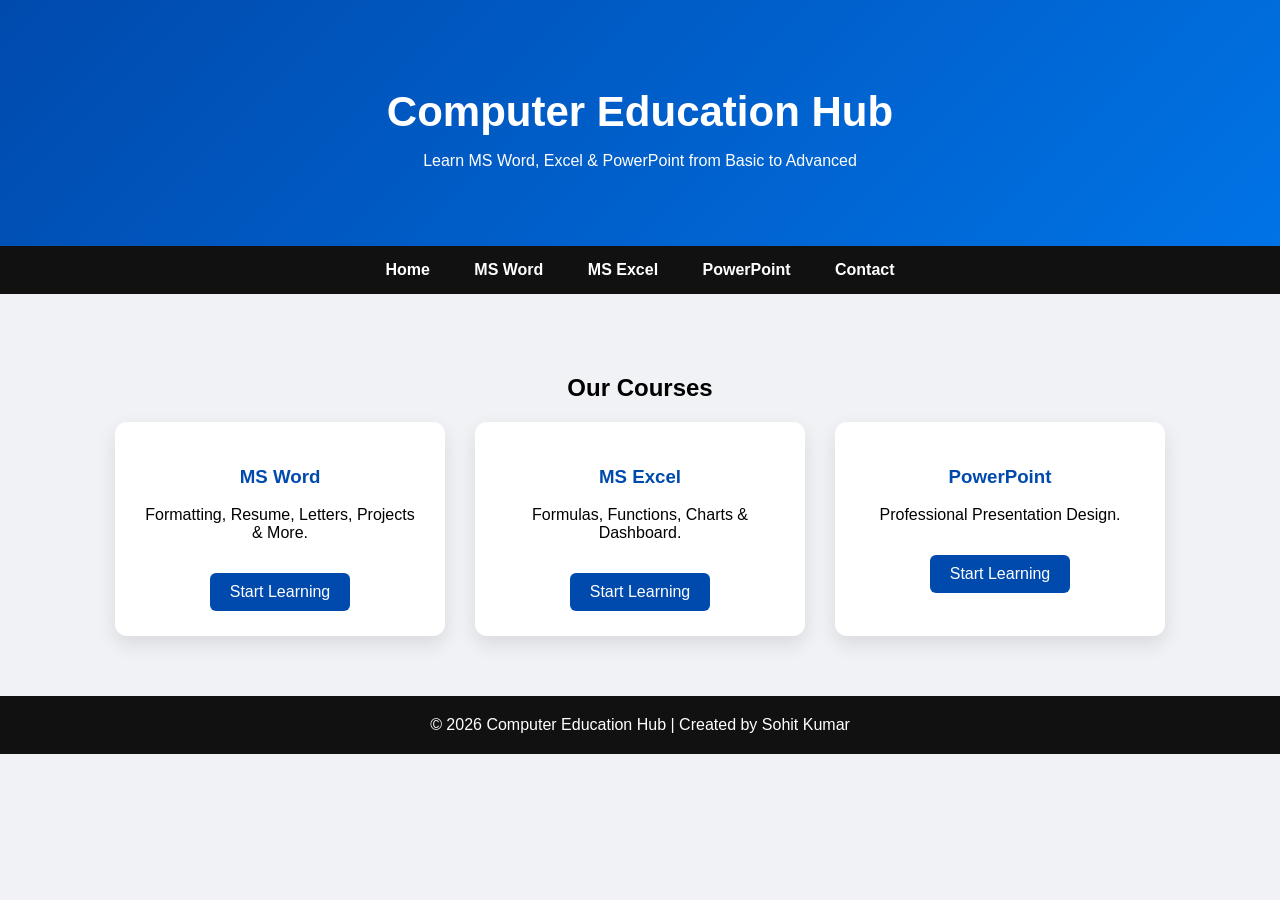
<file: index.html>
<!DOCTYPE html>
<html lang="en">
<head>
<meta charset="UTF-8">
<meta name="viewport" content="width=device-width, initial-scale=1.0">
<title>Computer Education Hub</title>

<style>
body {
    margin: 0;
    font-family: 'Segoe UI', sans-serif;
    background: #f0f2f5;
}

header {
    background: linear-gradient(135deg, #004aad, #0073e6);
    color: white;
    padding: 60px 20px;
    text-align: center;
}

header h1 {
    font-size: 42px;
    margin-bottom: 10px;
}

nav {
    background: #111;
    padding: 15px;
    text-align: center;
}

nav a {
    color: white;
    margin: 20px;
    text-decoration: none;
    font-weight: 600;
    font-size: 16px;
}

nav a:hover {
    color: #00c3ff;
}

.section {
    padding: 60px 20px;
    text-align: center;
}

.card-container {
    display: flex;
    justify-content: center;
    flex-wrap: wrap;
    gap: 30px;
}

.card {
    background: white;
    width: 280px;
    padding: 25px;
    border-radius: 12px;
    box-shadow: 0 8px 20px rgba(0,0,0,0.1);
    transition: 0.3s;
}

.card:hover {
    transform: translateY(-10px);
}

.card h3 {
    color: #004aad;
}

.button {
    display: inline-block;
    padding: 10px 20px;
    margin-top: 15px;
    background: #004aad;
    color: white;
    border-radius: 6px;
    text-decoration: none;
}

.button:hover {
    background: #0073e6;
}

footer {
    background: #111;
    color: white;
    text-align: center;
    padding: 20px;
}
</style>

</head>

<body>

<header>
    <h1>Computer Education Hub</h1>
    <p>Learn MS Word, Excel & PowerPoint from Basic to Advanced</p>
</header>

<nav>
    <a href="#">Home</a>
    <a href="Word.html">MS Word</a>
    <a href="Excel.html">MS Excel</a>
    <a href="PowerPoint.html">PowerPoint</a>
    <a href="Contact.html">Contact</a>
</nav>

<section class="section">
    <h2>Our Courses</h2>

    <div class="card-container">

        <div class="card">
            <h3>MS Word</h3>
            <p>Formatting, Resume, Letters, Projects & More.</p>
            <a href="Word.html" class="button">Start Learning</a>
        </div>

        <div class="card">
            <h3>MS Excel</h3>
            <p>Formulas, Functions, Charts & Dashboard.</p>
            <a href="Excel.html" class="button">Start Learning</a>
        </div>

        <div class="card">
            <h3>PowerPoint</h3>
            <p>Professional Presentation Design.</p>
            <a href="PowerPoint.html" class="button">Start Learning</a>
        </div>

    </div>
</section>

<footer>
    © 2026 Computer Education Hub | Created by Sohit Kumar
</footer>

</body>
</html>
</file>
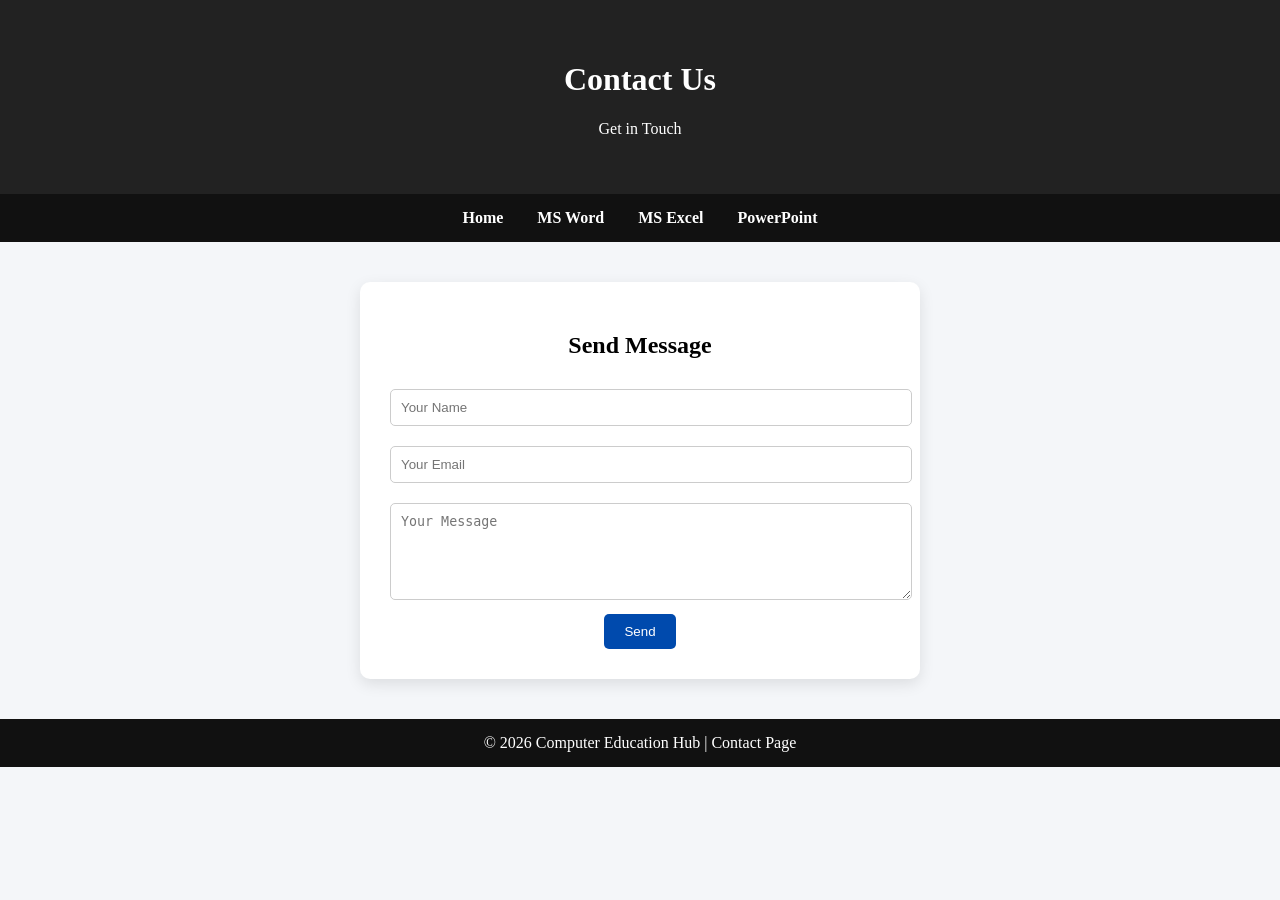
<file: Contact.html>
<!DOCTYPE html>
<html>
<head>
<title>Contact - Computer Education Hub</title>
<style>
body{margin:0;font-family:Segoe UI;background:#f4f6f9;}
header{background:#222;color:white;padding:40px;text-align:center;}
nav{background:#111;padding:15px;text-align:center;}
nav a{color:white;margin:15px;text-decoration:none;font-weight:600;}
section{padding:40px;text-align:center;}
form{background:white;padding:30px;margin:auto;width:90%;max-width:500px;
border-radius:10px;box-shadow:0 5px 15px rgba(0,0,0,0.1);}
input,textarea{width:100%;padding:10px;margin:10px 0;border:1px solid #ccc;
border-radius:5px;}
button{background:#004aad;color:white;padding:10px 20px;border:none;
border-radius:5px;cursor:pointer;}
button:hover{background:#0073e6;}
footer{background:#111;color:white;text-align:center;padding:15px;}
</style>
</head>
<body>

<header>
<h1>Contact Us</h1>
<p>Get in Touch</p>
</header>

<nav>
<a href="Index.html">Home</a>
<a href="Word.html">MS Word</a>
<a href="Excel.html">MS Excel</a>
<a href="PowerPoint.html">PowerPoint</a>
</nav>

<section>
<form>
<h2>Send Message</h2>
<input type="text" placeholder="Your Name" required>
<input type="email" placeholder="Your Email" required>
<textarea rows="5" placeholder="Your Message"></textarea>
<button type="submit">Send</button>
</form>
</section>

<footer>
© 2026 Computer Education Hub | Contact Page
</footer>

</body>
</html>
</file>
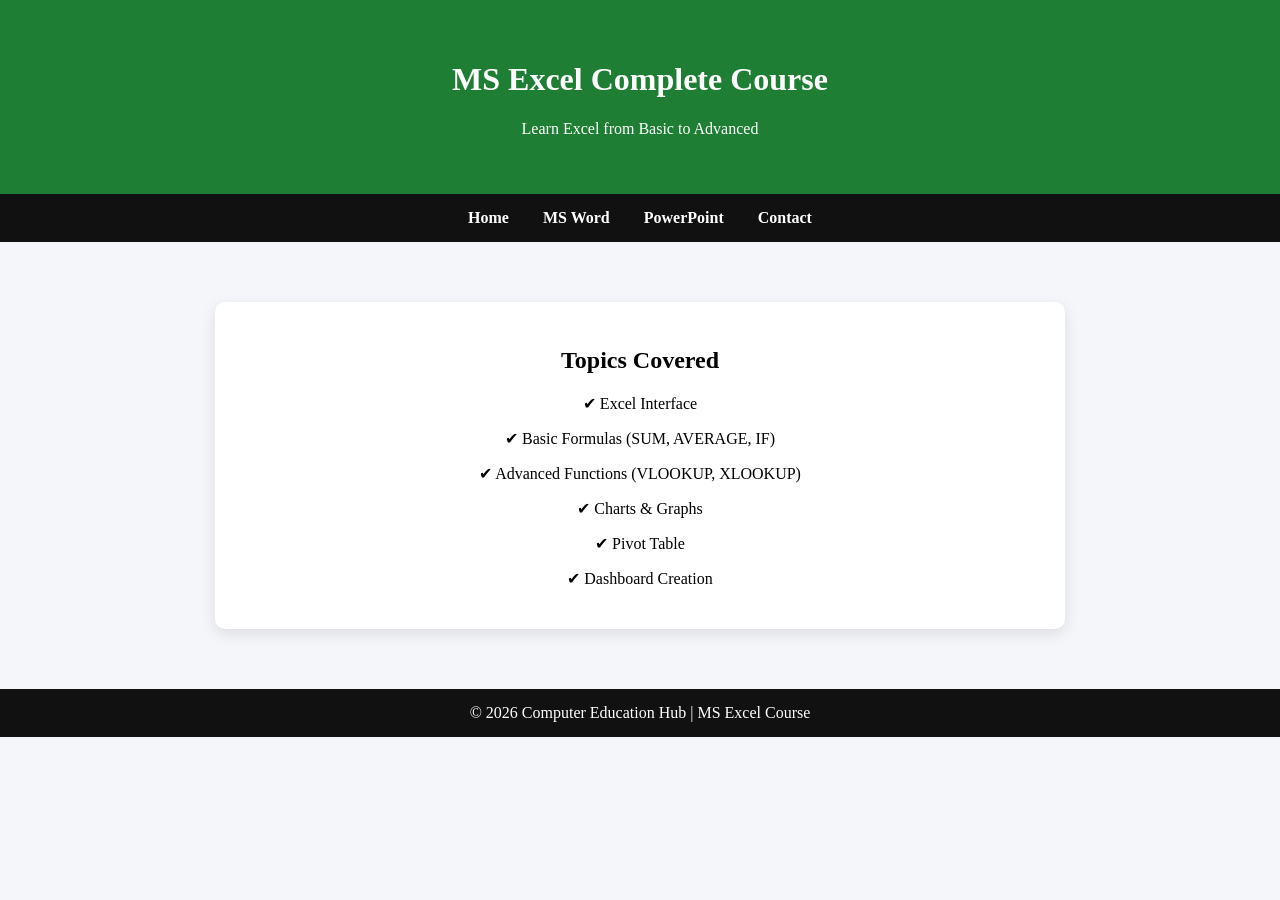
<file: Excel.html>
<!DOCTYPE html>
<html>
<head>
<title>MS Excel - Computer Education Hub</title>
<style>
body{margin:0;font-family:Segoe UI;background:#f4f6f9;}
header{background:#1e7e34;color:white;padding:40px;text-align:center;}
nav{background:#111;padding:15px;text-align:center;}
nav a{color:white;margin:15px;text-decoration:none;font-weight:600;}
section{padding:40px;text-align:center;}
.card{background:white;margin:20px auto;padding:25px;width:80%;max-width:800px;
border-radius:10px;box-shadow:0 5px 15px rgba(0,0,0,0.1);}
footer{background:#111;color:white;text-align:center;padding:15px;}
</style>
</head>
<body>

<header>
<h1>MS Excel Complete Course</h1>
<p>Learn Excel from Basic to Advanced</p>
</header>

<nav>
<a href="index.html">Home</a>
<a href="Word.html">MS Word</a>
<a href="PowerPoint.html">PowerPoint</a>
<a href="Contact.html">Contact</a>
</nav>

<section>
<div class="card">
<h2>Topics Covered</h2>
<p>✔ Excel Interface</p>
<p>✔ Basic Formulas (SUM, AVERAGE, IF)</p>
<p>✔ Advanced Functions (VLOOKUP, XLOOKUP)</p>
<p>✔ Charts & Graphs</p>
<p>✔ Pivot Table</p>
<p>✔ Dashboard Creation</p>
</div>
</section>

<footer>
© 2026 Computer Education Hub | MS Excel Course
</footer>

</body>
</html>
</file>
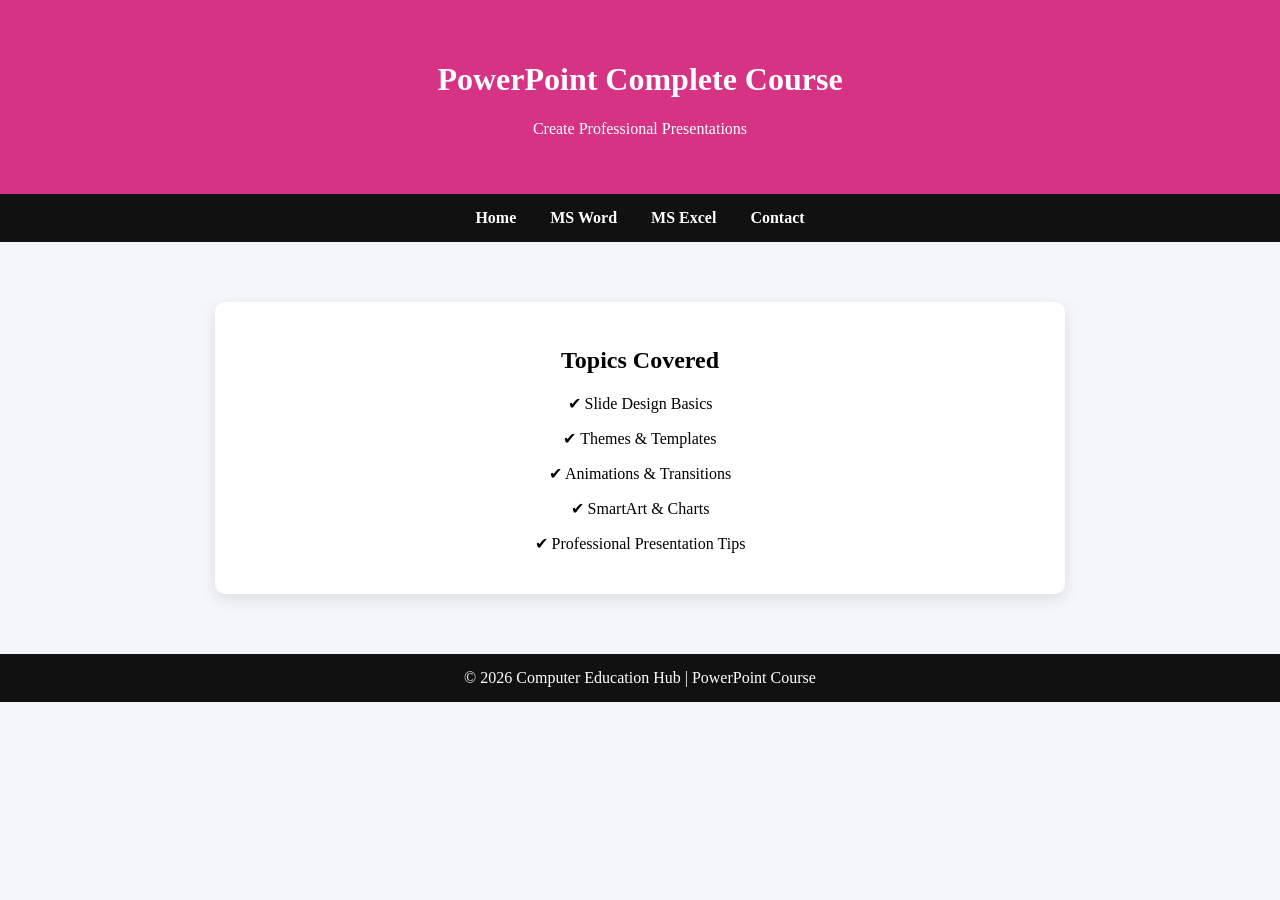
<file: PowerPoint.html>
<!DOCTYPE html>
<html>
<head>
<title>PowerPoint - Computer Education Hub</title>
<style>
body{margin:0;font-family:Segoe UI;background:#f4f6f9;}
header{background:#d63384;color:white;padding:40px;text-align:center;}
nav{background:#111;padding:15px;text-align:center;}
nav a{color:white;margin:15px;text-decoration:none;font-weight:600;}
section{padding:40px;text-align:center;}
.card{background:white;margin:20px auto;padding:25px;width:80%;max-width:800px;
border-radius:10px;box-shadow:0 5px 15px rgba(0,0,0,0.1);}
footer{background:#111;color:white;text-align:center;padding:15px;}
</style>
</head>
<body>

<header>
<h1>PowerPoint Complete Course</h1>
<p>Create Professional Presentations</p>
</header>

<nav>
<a href="index.html">Home</a>
<a href="Word.html">MS Word</a>
<a href="Excel.html">MS Excel</a>
<a href="Contact.html">Contact</a>
</nav>

<section>
<div class="card">
<h2>Topics Covered</h2>
<p>✔ Slide Design Basics</p>
<p>✔ Themes & Templates</p>
<p>✔ Animations & Transitions</p>
<p>✔ SmartArt & Charts</p>
<p>✔ Professional Presentation Tips</p>
</div>
</section>

<footer>
© 2026 Computer Education Hub | PowerPoint Course
</footer>

</body>
</html>
</file>
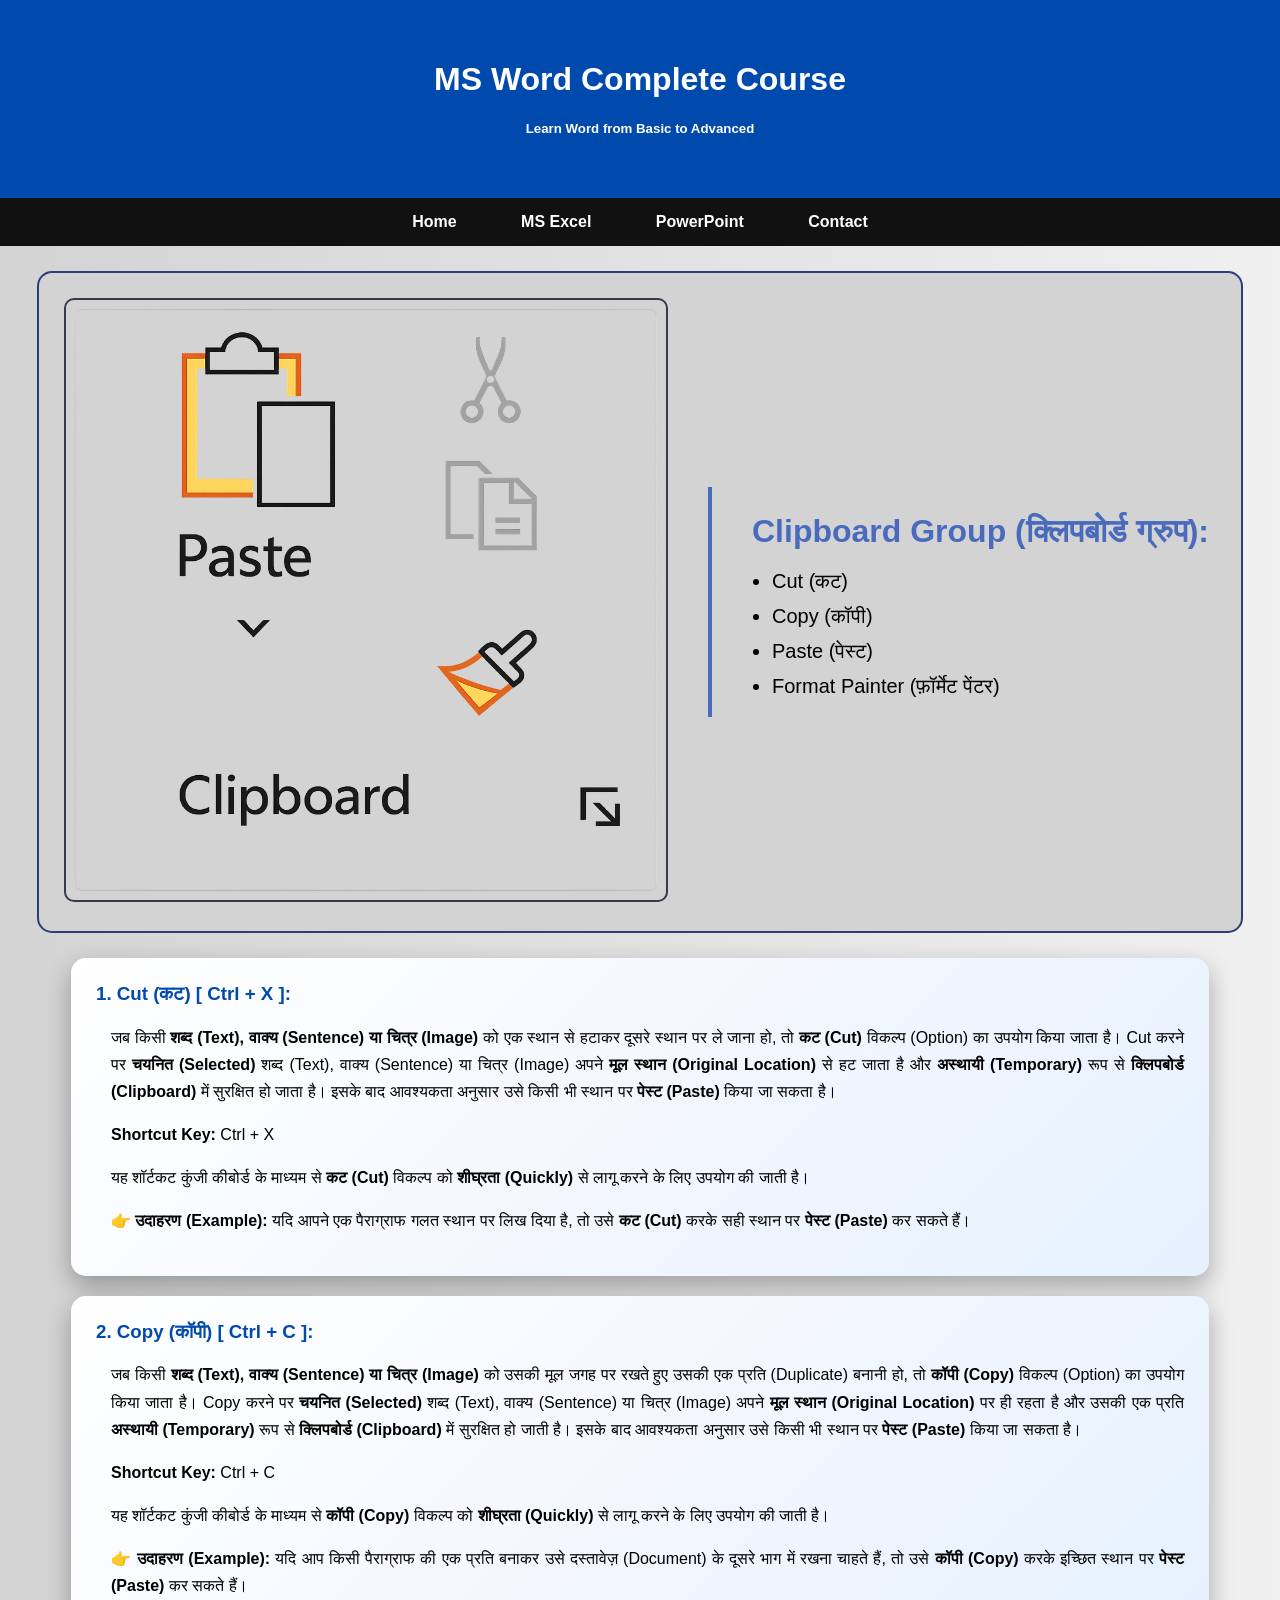
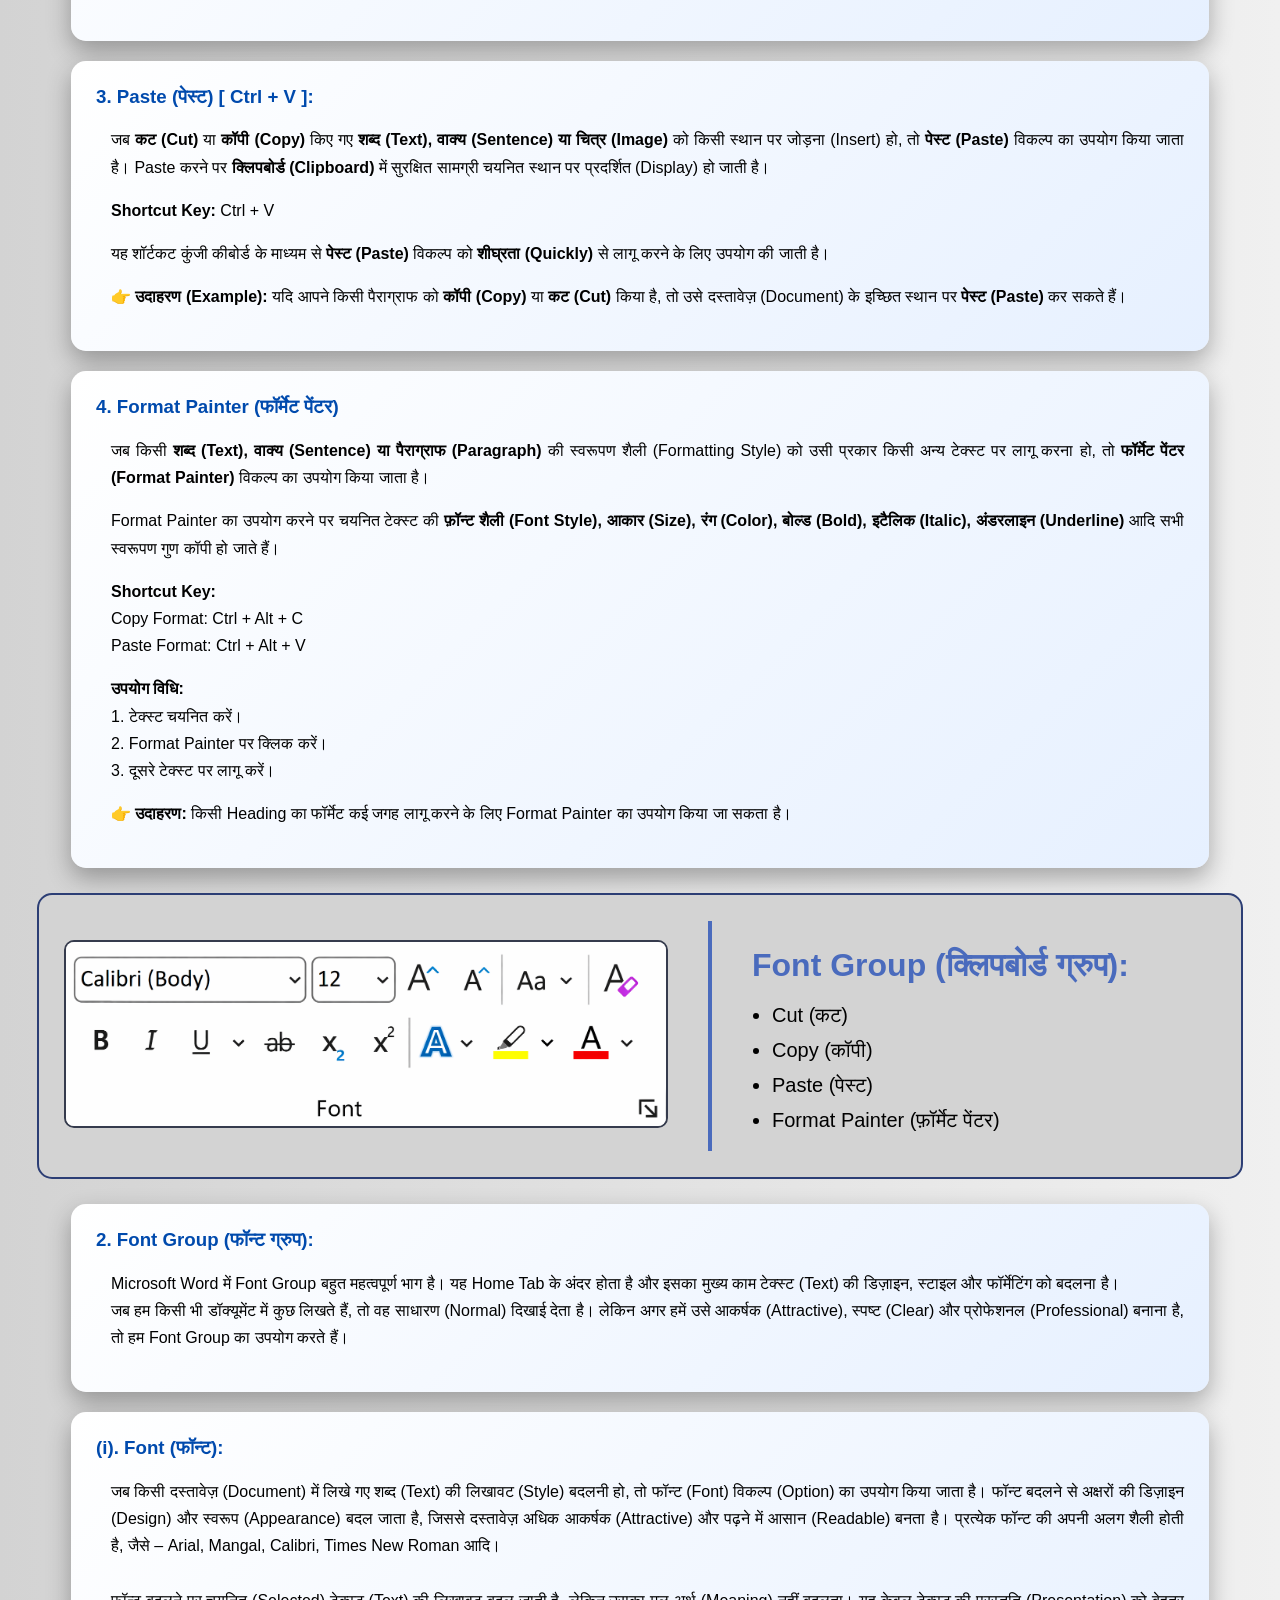
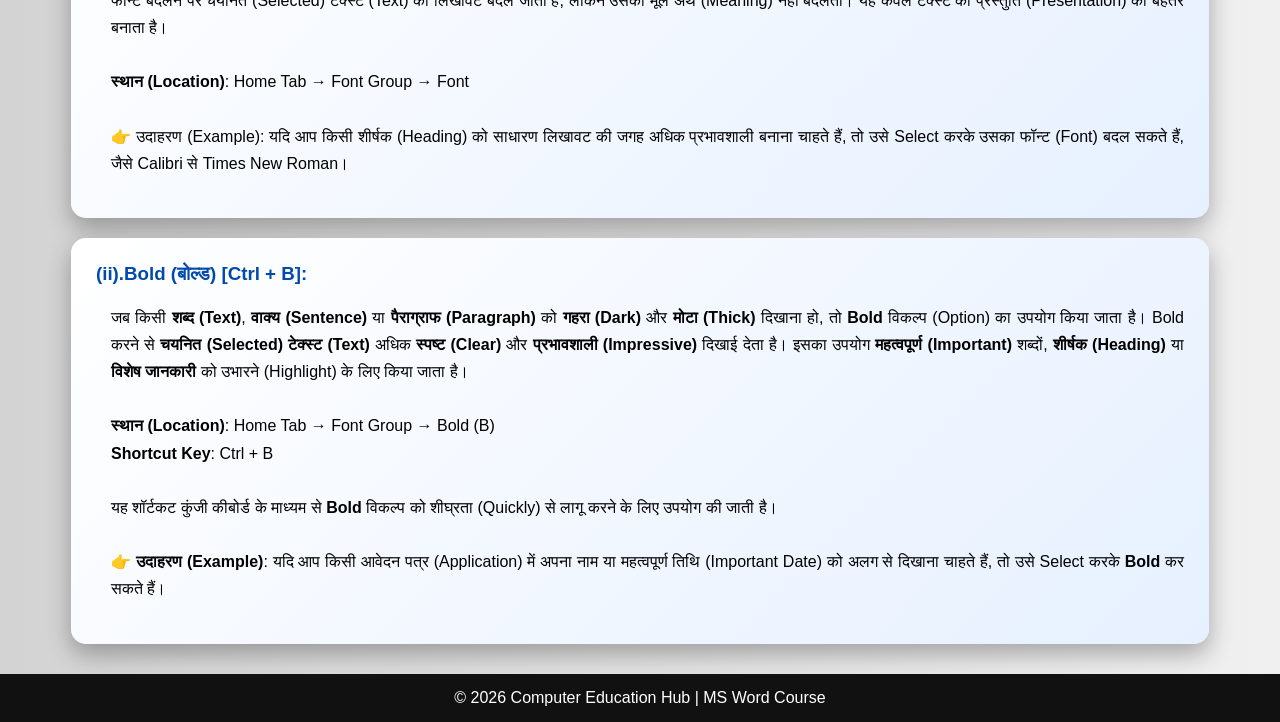
<file: Word Home Tab.html>
<!DOCTYPE html>
<html lang="en">

<head>
    <meta charset="UTF-8">
    <meta name="viewport" content="width=device-width, initial-scale=1.0">
    <title>MS Word - Computer Education Hub</title>
    <link rel="stylesheet" href="Word Home Tab.css">
</head>

<body>

<header>
    <h1>MS Word Complete Course</h1>
    <h5>Learn Word from Basic to Advanced</h5>
</header>

<nav>
    <a href="index.html">Home</a>
    <a href="Excel.html">MS Excel</a>
    <a href="PowerPoint.html">PowerPoint</a>
    <a href="Contact.html">Contact</a>
</nav>

<div class="Group-container">

    <div class="Group-Image">
        <img src="https://sohitprofessional.github.io/Computer-Education/Word-Image/Word Clipboard.png" alt="Clipboard Image" width="200" height="200">
    </div>

    <div class="Group-Divider"></div>

    <div class="Group">
        <h2>Clipboard Group (क्लिपबोर्ड ग्रुप):</h2>
        <ul>
            <li>Cut (कट)</li>
            <li>Copy (कॉपी)</li>
            <li>Paste (पेस्ट)</li>
            <li>Format Painter (फ़ॉर्मेट पेंटर)</li>
        </ul>
    </div>

</div>

<div class="container">
    <h3>1. Cut (कट) [ Ctrl + X ]:</h3>

    <p>
        जब किसी <b>शब्द (Text), वाक्य (Sentence) या चित्र (Image)</b> को एक स्थान से हटाकर
        दूसरे स्थान पर ले जाना हो, तो <b>कट (Cut)</b> विकल्प (Option) का उपयोग किया जाता है। 
        Cut करने पर <b>चयनित (Selected)</b> शब्द (Text), वाक्य (Sentence) या चित्र (Image) 
        अपने <b>मूल स्थान (Original Location)</b> से हट जाता है और <b>अस्थायी (Temporary)</b> 
        रूप से <b>क्लिपबोर्ड (Clipboard)</b> में सुरक्षित हो जाता है। इसके बाद आवश्यकता अनुसार उसे 
        किसी भी स्थान पर <b>पेस्ट (Paste)</b> किया जा सकता है।
    </p>

    <p><b>Shortcut Key:</b> Ctrl + X</p>

    <p>
        यह शॉर्टकट कुंजी कीबोर्ड के माध्यम से <b>कट (Cut)</b> विकल्प को 
        <b>शीघ्रता (Quickly)</b> से लागू करने के लिए उपयोग की जाती है।
    </p>

    <p>
        👉 <b>उदाहरण (Example):</b> यदि आपने एक पैराग्राफ गलत स्थान पर लिख दिया है, 
        तो उसे <b>कट (Cut)</b> करके सही स्थान पर <b>पेस्ट (Paste)</b> कर सकते हैं।
    </p>
</div>

<div class="container">
    <h3>2. Copy (कॉपी) [ Ctrl + C ]:</h3>

    <p>
        जब किसी <b>शब्द (Text), वाक्य (Sentence) या चित्र (Image)</b> को उसकी मूल जगह पर रखते 
        हुए उसकी एक प्रति (Duplicate) बनानी हो, तो <b>कॉपी (Copy)</b> विकल्प (Option) का उपयोग 
        किया जाता है। Copy करने पर <b>चयनित (Selected)</b> शब्द (Text), वाक्य (Sentence) या चित्र 
        (Image) अपने <b>मूल स्थान (Original Location)</b> पर ही रहता है और उसकी एक प्रति 
        <b>अस्थायी (Temporary)</b> रूप से <b>क्लिपबोर्ड (Clipboard)</b> में सुरक्षित हो जाती है। 
        इसके बाद आवश्यकता अनुसार उसे किसी भी स्थान पर <b>पेस्ट (Paste)</b> किया जा सकता है।
    </p>

    <p><b>Shortcut Key:</b> Ctrl + C</p>

    <p>
        यह शॉर्टकट कुंजी कीबोर्ड के माध्यम से <b>कॉपी (Copy)</b> विकल्प को 
        <b>शीघ्रता (Quickly)</b> से लागू करने के लिए उपयोग की जाती है।
    </p>

    <p>
        👉 <b>उदाहरण (Example):</b> यदि आप किसी पैराग्राफ की एक प्रति बनाकर 
        उसे दस्तावेज़ (Document) के दूसरे भाग में रखना चाहते हैं, 
        तो उसे <b>कॉपी (Copy)</b> करके इच्छित स्थान पर <b>पेस्ट (Paste)</b> कर सकते हैं।
    </p>
</div>

<div class="container">
    <h3>3. Paste (पेस्ट) [ Ctrl + V ]:</h3>

    <p>
        जब <b>कट (Cut)</b> या <b>कॉपी (Copy)</b> किए गए 
        <b>शब्द (Text), वाक्य (Sentence) या चित्र (Image)</b> को 
        किसी स्थान पर जोड़ना (Insert) हो, तो <b>पेस्ट (Paste)</b> विकल्प का उपयोग किया जाता है। 
        Paste करने पर <b>क्लिपबोर्ड (Clipboard)</b> में सुरक्षित सामग्री 
        चयनित स्थान पर प्रदर्शित (Display) हो जाती है।
    </p>

    <p><b>Shortcut Key:</b> Ctrl + V</p>

    <p>
        यह शॉर्टकट कुंजी कीबोर्ड के माध्यम से <b>पेस्ट (Paste)</b> विकल्प को 
        <b>शीघ्रता (Quickly)</b> से लागू करने के लिए उपयोग की जाती है।
    </p>

    <p>
        👉 <b>उदाहरण (Example):</b> यदि आपने किसी पैराग्राफ को 
        <b>कॉपी (Copy)</b> या <b>कट (Cut)</b> किया है, 
        तो उसे दस्तावेज़ (Document) के इच्छित स्थान पर 
        <b>पेस्ट (Paste)</b> कर सकते हैं।
    </p>
</div>

<div class="container">
    <h3>4. Format Painter (फॉर्मेट पेंटर)</h3>

    <p>
        जब किसी <b>शब्द (Text), वाक्य (Sentence) या पैराग्राफ (Paragraph)</b> की 
        स्वरूपण शैली (Formatting Style) को उसी प्रकार किसी अन्य 
        टेक्स्ट पर लागू करना हो, तो <b>फॉर्मेट पेंटर (Format Painter)</b> विकल्प का उपयोग किया जाता है।
    </p>

    <p>
        Format Painter का उपयोग करने पर चयनित टेक्स्ट की 
        <b>फ़ॉन्ट शैली (Font Style), आकार (Size), रंग (Color), 
        बोल्ड (Bold), इटैलिक (Italic), अंडरलाइन (Underline)</b> आदि 
        सभी स्वरूपण गुण कॉपी हो जाते हैं।
    </p>

    <p>
        <b>Shortcut Key:</b><br>
        Copy Format: Ctrl + Alt + C <br>
        Paste Format: Ctrl + Alt + V
    </p>

    <p>
        <b>उपयोग विधि:</b><br>
        1. टेक्स्ट चयनित करें।<br>
        2. Format Painter पर क्लिक करें।<br>
        3. दूसरे टेक्स्ट पर लागू करें।
    </p>

    <p>
        👉 <b>उदाहरण:</b> किसी Heading का फॉर्मेट कई जगह लागू करने के लिए 
        Format Painter का उपयोग किया जा सकता है।
    </p>
</div>

<div class="Group-container">

    <div class="Group-Image">
        <img src="https://sohitprofessional.github.io/Computer-Education/Word-Image/Word Font.png" alt="Font Image">
    </div>

    <div class="Group-Divider"></div>

    <div class="Group">
        <h2>Font Group (क्लिपबोर्ड ग्रुप):</h2>
        <ul>
            <li>Cut (कट)</li>
            <li>Copy (कॉपी)</li>
            <li>Paste (पेस्ट)</li>
            <li>Format Painter (फ़ॉर्मेट पेंटर)</li>
        </ul>
    </div>

</div>

<div class="container">
    <h3>2. Font Group (फॉन्ट ग्रुप):</h3>

    <p>
        Microsoft Word में Font Group बहुत महत्वपूर्ण भाग है। यह Home Tab के अंदर होता है और इसका मुख्य काम टेक्स्ट (Text) की 
        डिज़ाइन, स्टाइल और फॉर्मेटिंग को बदलना है।<br>

        जब हम किसी भी डॉक्यूमेंट में कुछ लिखते हैं, तो वह साधारण (Normal) दिखाई देता है। लेकिन अगर हमें उसे आकर्षक (Attractive), 
        स्पष्ट (Clear) और प्रोफेशनल (Professional) बनाना है, तो हम Font Group का उपयोग करते हैं।
    </p>
</div>

<div class="container">
    <h3>(i). Font (फॉन्ट):</h3>

    <p>
        जब किसी दस्तावेज़ (Document) में लिखे गए शब्द (Text) की लिखावट (Style) बदलनी हो, तो फॉन्ट (Font) विकल्प (Option) का 
        उपयोग किया जाता है। फॉन्ट बदलने से अक्षरों की डिज़ाइन (Design) और स्वरूप (Appearance) बदल जाता है, जिससे दस्तावेज़ अधिक 
        आकर्षक (Attractive) और पढ़ने में आसान (Readable) बनता है। प्रत्येक फॉन्ट की अपनी अलग शैली होती है, 
        जैसे – Arial, Mangal, Calibri, Times New Roman आदि।<br><br>

        फॉन्ट बदलने पर चयनित (Selected) टेक्स्ट (Text) की लिखावट बदल जाती है, लेकिन उसका मूल अर्थ (Meaning) नहीं बदलता। 
        यह केवल टेक्स्ट की प्रस्तुति (Presentation) को बेहतर बनाता है।<br><br>

        <b>स्थान (Location)</b>: Home Tab → Font Group → Font<br><br>

        👉 उदाहरण (Example): यदि आप किसी शीर्षक (Heading) को साधारण लिखावट की जगह अधिक प्रभावशाली बनाना चाहते हैं, तो उसे Select करके उसका फॉन्ट (Font) बदल सकते हैं, जैसे Calibri से Times New Roman।
    </p>
</div>

<div class="container">
    <h3>(ii).Bold (बोल्ड) [Ctrl + B]:</h3>

    <p>
        जब किसी <b>शब्द (Text)</b>, <b>वाक्य (Sentence)</b> या <b>पैराग्राफ (Paragraph)</b> को <b>गहरा (Dark)</b> 
        और <b>मोटा (Thick)</b> दिखाना हो, तो <b>Bold</b> विकल्प (Option) का उपयोग किया जाता है। Bold करने से 
        <b>चयनित (Selected)</b> <b>टेक्स्ट (Text)</b> अधिक <b>स्पष्ट (Clear)</b> और <b>प्रभावशाली (Impressive)</b> 
        दिखाई देता है। इसका उपयोग <b>महत्वपूर्ण (Important)</b> शब्दों, <b>शीर्षक (Heading)</b> या <b>विशेष जानकारी</b> को 
        उभारने (Highlight) के लिए किया जाता है।<br><br>

        <b>स्थान (Location)</b>: Home Tab → Font Group → Bold (B)<br>

        <b>Shortcut Key</b>: Ctrl + B<br><br>

        यह शॉर्टकट कुंजी कीबोर्ड के माध्यम से <b>Bold</b> विकल्प को शीघ्रता (Quickly) से लागू करने के लिए उपयोग की जाती है।<br><br>

        👉 <b>उदाहरण (Example)</b>: यदि आप किसी आवेदन पत्र (Application) में अपना नाम या महत्वपूर्ण तिथि (Important Date) को अलग से दिखाना चाहते हैं, तो उसे Select करके <b>Bold</b> कर सकते हैं।
</div>



<footer>
    © 2026 Computer Education Hub | MS Word Course
</footer>

</body>

</html>
</file>
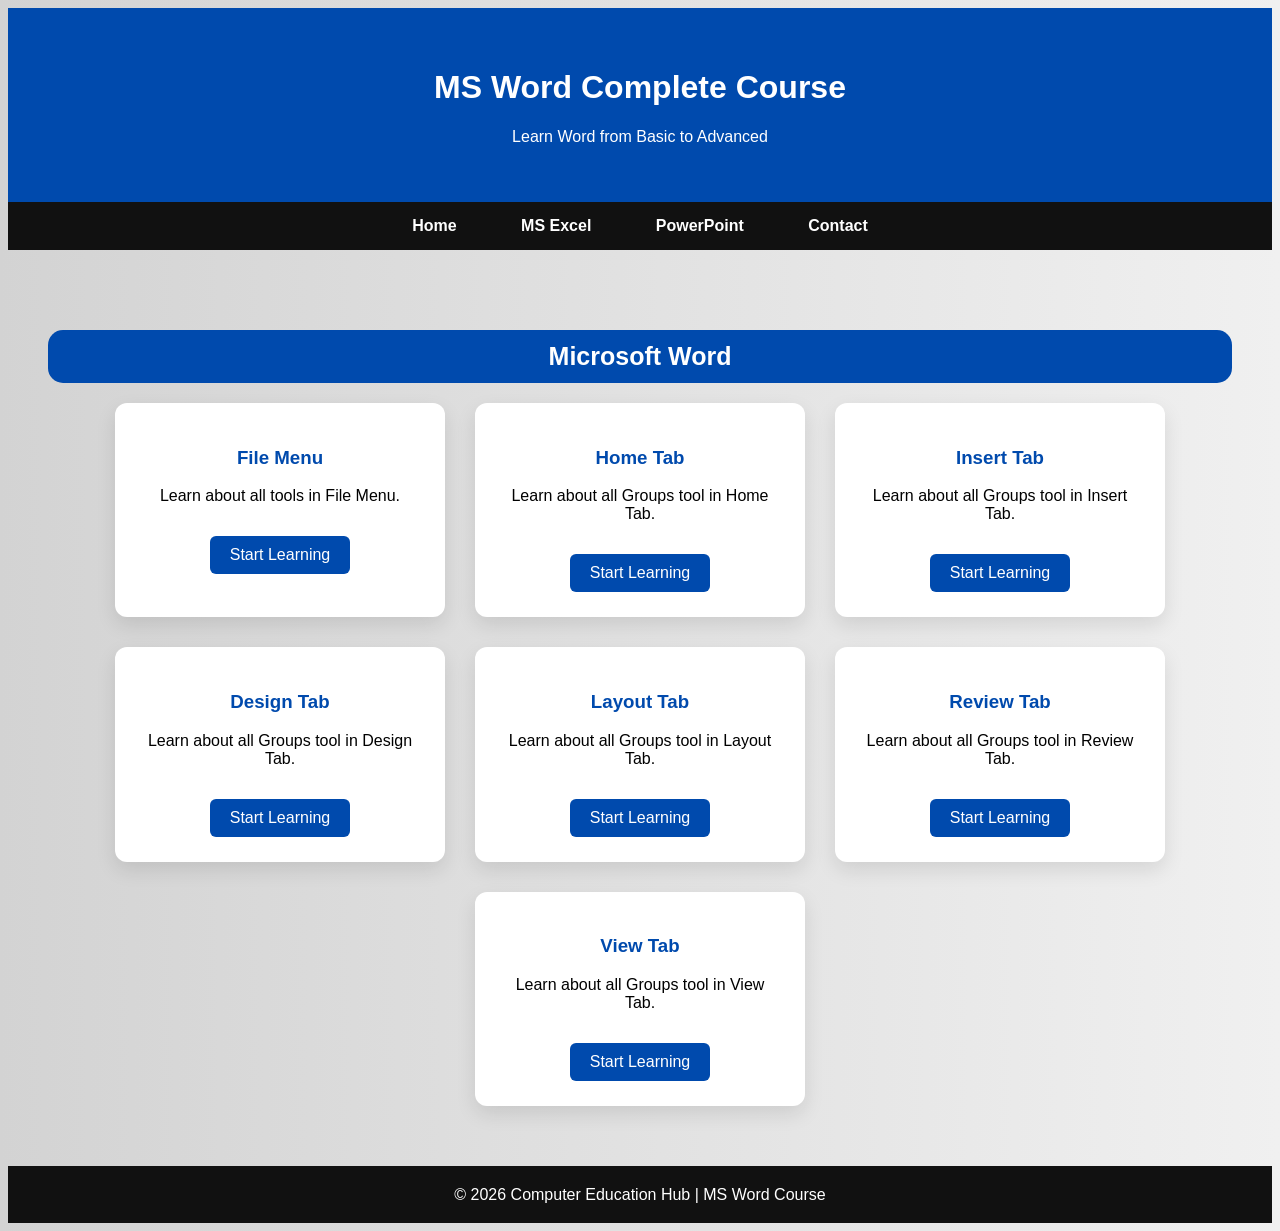
<file: Word.html>
<!DOCTYPE html>
<html>
<head>
    <title>MS Word - Computer Education Hub</title>
    <link rel="stylesheet" href="Word.css">
</head>
<body>

<header>
    <h1>MS Word Complete Course</h1>
    <p>Learn Word from Basic to Advanced</p>
</header>

<nav>
    <a href="Index.html">Home</a>
    <a href="Excel.html">MS Excel</a>
    <a href="PowerPoint.html">PowerPoint</a>
    <a href="Contact.html">Contact</a>
</nav>

<section class="section">
    <h2>Microsoft Word</h2>

    <div class="card-container">

        <div class="card">
            <h3>File Menu</h3>
            <p>Learn about all tools in File Menu.</p>
            <a href="Word File.html" class="button">Start Learning</a>
        </div>

        <div class="card">
            <h3>Home Tab</h3>
            <p>Learn about all Groups tool in Home Tab.</p>
            <a href="Word Home Tab.html" class="button">Start Learning</a>
        </div>

        <div class="card">
            <h3>Insert Tab</h3>
            <p>Learn about all Groups tool in Insert Tab.</p>
            <a href="Word Insert Tab.html" class="button">Start Learning</a>
        </div>

        <div class="card">
            <h3>Design Tab</h3>
            <p>Learn about all Groups tool in Design Tab.</p>
            <a href="PowerPoint.html" class="button">Start Learning</a>
        </div>

         <div class="card">
            <h3>Layout Tab</h3>
            <p>Learn about all Groups tool in Layout Tab.</p>
            <a href="Home Layout Tab.html" class="button">Start Learning</a>
        </div>

         <div class="card">
            <h3>Review Tab</h3>
            <p>Learn about all Groups tool in Review Tab.</p>
            <a href="Word Review Tab.html" class="button">Start Learning</a>
        </div>

         <div class="card">
            <h3>View Tab</h3>
            <p>Learn about all Groups tool in View Tab.</p>
            <a href="Word View Tab.html" class="button">Start Learning</a>
        </div>

    </div>
</section>





<footer>
    © 2026 Computer Education Hub | MS Word Course
</footer>

</body>
</html>
</file>
<file: Word Home Tab.css>
/* =====================================
   BODY SECTION
   Yeh poori website ka base design hai
===================================== */
body{
    font-family: Arial, sans-serif;   /* Default font family */
    background: linear-gradient(to right, #d3d3d3, #f0f0f0); /* Light gradient background */
    margin: 0;   /* Browser ka default margin remove */
    padding: 0;  /* Default padding remove */
}


/* =====================================
   HEADER SECTION
   Top blue banner styling
===================================== */
header{
    background:#004aad;   /* Blue background color */
    color:white;          /* Text white */
    padding:40px;         /* Andar space */
    text-align:center;    /* Text center align */
}


/* =====================================
   NAVIGATION BAR
   Menu links styling
===================================== */
nav{
    background: #111;     /* Dark background */
    padding:15px;
    text-align: center;   /* Links center me */
}

/* Navigation links */
nav a{
    color: white;              /* Link text white */
    text-decoration: none;     /* Underline remove */
    margin: 15px;              /* Links ke beech space */
    font-weight: 600;          /* Thoda bold text */
    padding: 8px 15px;         /* Clickable area increase */
    transition: 0.3s ease;     /* Smooth hover effect */
}

/* Hover effect */
nav a:hover{
    background-color: #00c6ff; /* Hover background */
    color: #000;               /* Hover text black */
    border-radius: 5px;        /* Rounded corners */
}


/* =====================================
   CLIPBOARD GROUP SECTION
   Image + Text side by side layout
===================================== */
.Group-container {
    display: flex;              /* Flexbox enable (left-right layout) */
    align-items: center;        /* Vertical center alignment */
    justify-content: center;    /* Horizontal center */
    padding: 25px;              /* Inner spacing */
    border: 2px solid #2c3e75;  /* Border around section */
    border-radius: 15px;        /* Rounded edges */
    background: #d3d3d3;        /* Light grey background */
    width: 90%;                 /* Container width */
    margin: 25px auto;          /* Center align */
}


/* =====================================
   LEFT SIDE IMAGE
===================================== */
.Group-Image img {
    width: 600px;               /* Fixed width */
    height: auto;               /* Maintain aspect ratio */
    border: 2px solid #353b4d;  /* Image border */
    border-radius: 10px;        /* Rounded image corners */
}


/* =====================================
   VERTICAL DIVIDER LINE
===================================== */
.Group-Divider{
    width: 4px;                 /* Line thickness */
    height: 230px;              /* Line height */
    background: #4a6bbd;        /* Blue color */
    margin: 0 40px;             /* Space left & right */
}


/* =====================================
   RIGHT SIDE CONTENT
===================================== */
.Group {
    flex: 1;   /* Remaining space occupy karega */
}

/* Clipboard heading */
.Group h2 {
    color: #4a6bbd;       /* Heading color */
    font-size: 32px;      /* Font size */
    margin-bottom: 20px;  /* Space below heading */
}

/* List styling */
.Group ul {
    font-size: 20px;      /* List text size */
    padding-left: 20px;   /* Bullet spacing */
}

.Group li {
    margin-bottom: 12px;  /* List items ke beech gap */
}


/* =====================================
   MAIN CONTENT CARDS
   (Cut, Copy, Paste sections)
===================================== */
.container{
    width: 85%;                      /* Container width */
    margin: 20px auto;               /* Center align */
    padding: 25px;                   /* Inner spacing */
    border-radius: 15px;             /* Rounded corners */
    background: linear-gradient(135deg, #ffffff, #e6f0ff); /* Soft gradient */
    box-shadow: 0 10px 25px rgba(0, 0, 0, 0.3); /* Shadow effect */
    transition: 0.3s ease;           /* Smooth animation */
}

/* Hover animation */
.container:hover{
    transform: translateY(-8px);  /* Thoda upar move */
    background: linear-gradient(135deg, #ffecd2, #fcb69f); /* Color change */
}

/* Section headings */
h3{
    margin-top: 0;
    color: #004aad;
}

/* Paragraph styling */
p{
    text-align: justify;  /* Text justified */
    line-height: 1.7;     /* Line spacing */
    margin-left: 15px;
}


/* =====================================
   FOOTER SECTION
===================================== */
footer{
    background:#111;     /* Dark background */
    color:white;         /* White text */
    text-align:center;
    padding:15px;
    margin-top: 30px;
}


/* =====================================
   RESPONSIVE DESIGN (Mobile View)
   Screen width 768px se chhoti ho to
===================================== */
@media (max-width: 768px) {

    /* Layout vertical ho jayega */
    .Group-container {
        flex-direction: column;
        text-align: center;
    }

    /* Divider horizontal line ban jayega */
    .Group-Divider {
        width: 80%;
        height: 4px;
        margin: 20px 0;
    }

    /* List bullets center me */
    .Group ul {
        padding-left: 0;
        list-style-position: inside;
    }

    /* Container width mobile me full */
    .container{
        width: 95%;
    }
}
</file>
<file: Word.css>
body{ 
font-family: Arial, Helvetica, sans-serif;
background: linear-gradient(to right, #d3d3d3, #f0f0f0);
}

header{
    background: #004aad;
    color: white;
    padding: 40px;
    text-align: center;
}

nav{background: #111;
    padding:15px;
    text-align: center;
}

nav a{
    color: white;
    text-decoration: none;
    margin: 15px;
    font-weight: 600;
    padding: 8px 15px;
    transition: 0.3s ease;
}

nav a:hover{
    background-color: #00c6ff;
    color: #000;
    border-radius: 5px;
}





.section{
    padding: 60px 20px;
    text-align: center;
}

.section h2{
    background: #004aad;
    font-size: 25px;
    border-radius: 15px;
    color: white;
    margin: 20px;
    padding: 12px;
    
}

.card:hover {
    transform: translateY(-10px);
}

.card-container{
    display: flex;
    justify-content: center;
    flex-wrap: wrap;
    gap: 30px;
}

.container:hover{
    transform: translateY(-15px);
    transition: 0.3s ease;
}

.card{
    background: white;
    width: 280px;
    padding: 25px;
    border-radius: 12px;
    box-shadow: 0 8px 20px rgba(0,0,0,0.1);
    transition: 0.3s;  
}

.card h3{
    color: #004aad;
}

.button{
    display: inline-block;
    padding: 10px 20px;
    margin-top: 15px;
    background: #004aad;
    color: white;
    border-radius: 6px;
    text-decoration: none;
}  

.button:hover{
    background: #0073e6;
}





















footer{
    background: #111;
    color:white;
    padding: 15px;
    line-height: 1.7;
    text-align: center;

}
</file>
